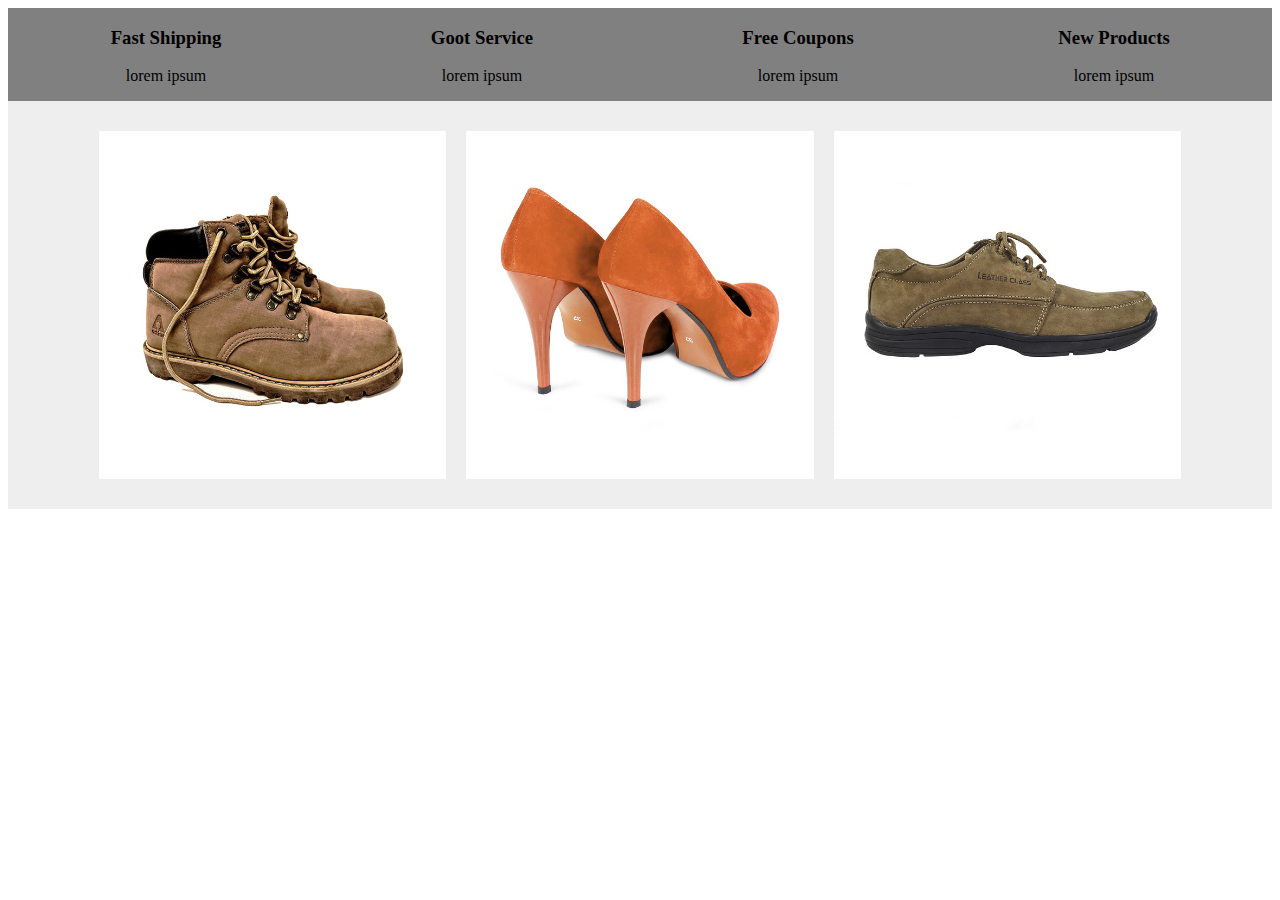
<file: flexible/index.html>
<!DOCTYPE html>
<html lang="en">
<head>
    <meta charset="UTF-8">
    <meta http-equiv="X-UA-Compatible" content="IE=edge">
    <meta name="viewport" content="width=device-width, initial-scale=1.0">
    <title>반응형 레이아웃</title>
    <link rel="stylesheet" href="main.css">
</head>
<body>
    <div class="container">
        <div>
            <h3>Fast Shipping</h3>
            <p>lorem ipsum</p>
        </div>
        <div>
            <h3>Goot Service</h3>
            <p>lorem ipsum</p>
        </div>
        <div>
            <h3>Free Coupons</h3>
            <p>lorem ipsum</p>
        </div>
        <div>
            <h3>New Products</h3>
            <p>lorem ipsum</p>
        </div>
    </div>

    <div class="shop-bg">
        <div class="shop-container">
            <div class="shop-item">
                <div class="" style="position: relative;">
                    <div class="overlay-wrap">
                        <div class="overlay">
                            <div class="content">
                                <span style="font-size: 48px;">$60</span>
                                <span style="font-size: 20px;">인기상품</span>
                            </div>
                        </div>
                    </div>
                    <img src="../images/product1-1.jpg" alt="">
                </div>
            </div>
            <div class="shop-item">
                <div style="position: relative;">
                    <div class="overlay-wrap">
                        <div class="overlay">
                            <div class="content">
                                <span style="font-size: 48px;">$25</span>
                                <span style="font-size: 20px;">인기상품</span>
                            </div>
                        </div>
                    </div>
                    <img src="../images/product2.jpg" alt="">
                </div>
            </div>
            <div class="shop-item">
                <div style="position: relative;">
                    <div class="overlay-wrap">
                        <div class="overlay">
                            <div class="content">
                                <span style="font-size: 48px;">$48</span>
                                <span style="font-size: 20px;">인기상품</span>
                            </div>
                        </div>
                    </div>
                    <img src="../images/product3.jpg" alt="">
                </div>
            </div>
        </div>
    </div>
</body>
</html>
</file>
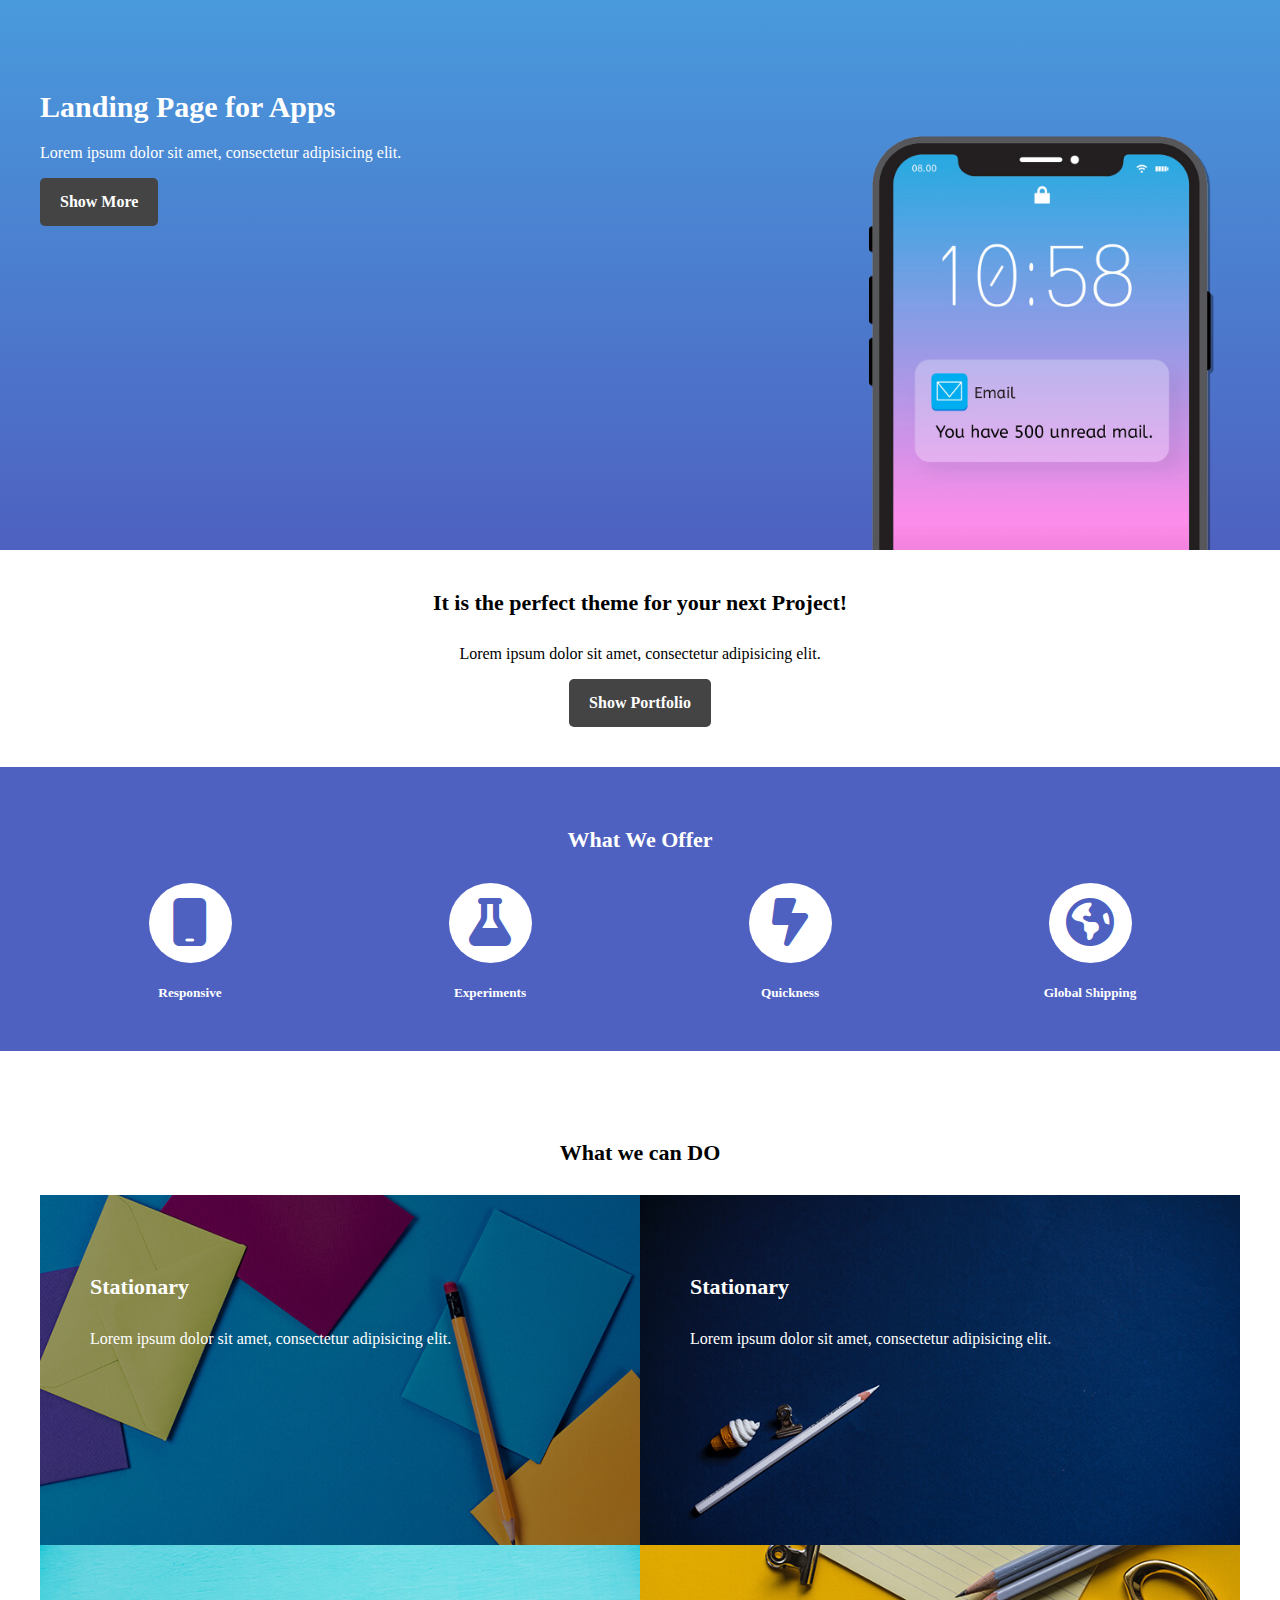
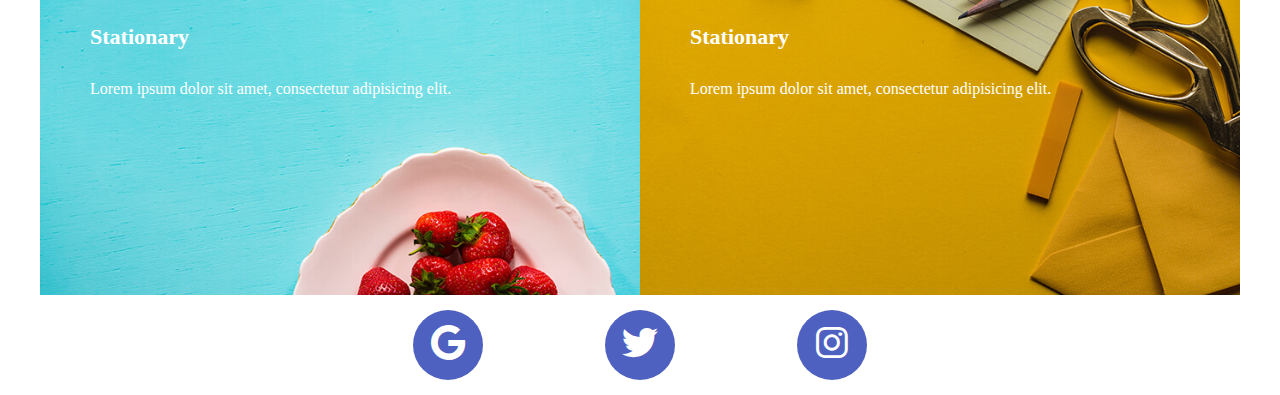
<file: portfolio-correct/index.html>
<!DOCTYPE html>
<html lang="en">
<head>
  <meta charset="UTF-8">
  <meta http-equiv="X-UA-Compatible" content="IE=edge">
  <meta name="viewport" content="width=device-width, initial-scale=1.0">
  <title>Document</title>
  <link rel="stylesheet" href="main.css">
  <link rel="stylesheet" href="https://cdnjs.cloudflare.com/ajax/libs/font-awesome/6.4.0/css/all.min.css">
</head>
<body>
  <div class="main-background">
    <div class="main-container">
      <div class="main-text">
        <h1>Landing Page for Apps</h1>
        <p>Lorem ipsum dolor sit amet, consectetur adipisicing elit.</p>
        <button class="btn btn-black">Show More</button>
      </div>
      <img src="../images/iphone.png" class="main-iphone">
    </div>
  </div>
  <div class="sub-text">
    <h4>It is the perfect theme for your next Project!</h4>
    <p>Lorem ipsum dolor sit amet, consectetur adipisicing elit.</p>
    <button class="btn btn-black">Show Portfolio</button>
  </div>
  <div class="service">
    <div class="main-container">
      <h4 style="margin-top: 0;">What We Offer</h4>
      <div class="service-items">
        <div>
          <i class="fa fa-mobile fa-3x service-icon"></i>
          <h5>Responsive</h5>
        </div>
        <div>
          <i class="fa fa-flask fa-3x service-icon"></i>
          <h5>Experiments</h5>
        </div>
        <div>
          <i class="fa-solid fa-bolt-lightning fa-3x service-icon"></i>
          <h5>Quickness</h5>
        </div>
        <div>
          <i class="fa-solid fa-earth-americas fa-3x service-icon"></i>
          <h5>Global Shipping</h5>
        </div>
      </div>
    </div>
  </div>
  <div class="portfolio">
    <h4>What we can DO</h4>
    <div class="portfolio-container">
      <div class="portfolio-item1">
        <div class="white-box"></div>
        <div class="portfolio-text">
        <h4>Stationary</h4>
        <p>Lorem ipsum dolor sit amet, consectetur adipisicing elit.</p>
        </div>
      </div>
      <div class="portfolio-item2">
        <div class="white-box"></div>
        <div class="portfolio-text">
        <h4>Stationary</h4>
        <p>Lorem ipsum dolor sit amet, consectetur adipisicing elit.</p>
        </div>
      </div>
      <div class="portfolio-item3">
        <div class="white-box"></div>
        <div class="portfolio-text">
        <h4>Stationary</h4>
        <p>Lorem ipsum dolor sit amet, consectetur adipisicing elit.</p>
        </div>
      </div>
      <div class="portfolio-item4">
        <div class="white-box"></div>
        <div class="portfolio-text">
        <h4>Stationary</h4>
        <p>Lorem ipsum dolor sit amet, consectetur adipisicing elit.</p>
        </div>
      </div>
    </div>
  </div>
  <div class="footer">
    <div class="social-icons">
      <div>
        <i class="fa-brands fa-google footer-icon"></i>
      </div>
      <div>
        <i class="fa-brands fa-twitter footer-icon"></i>
      </div>
      <div>
        <i class="fa-brands fa-instagram footer-icon"></i>
      </div>
    </div>
  </div>
</body>
</html>
</file>
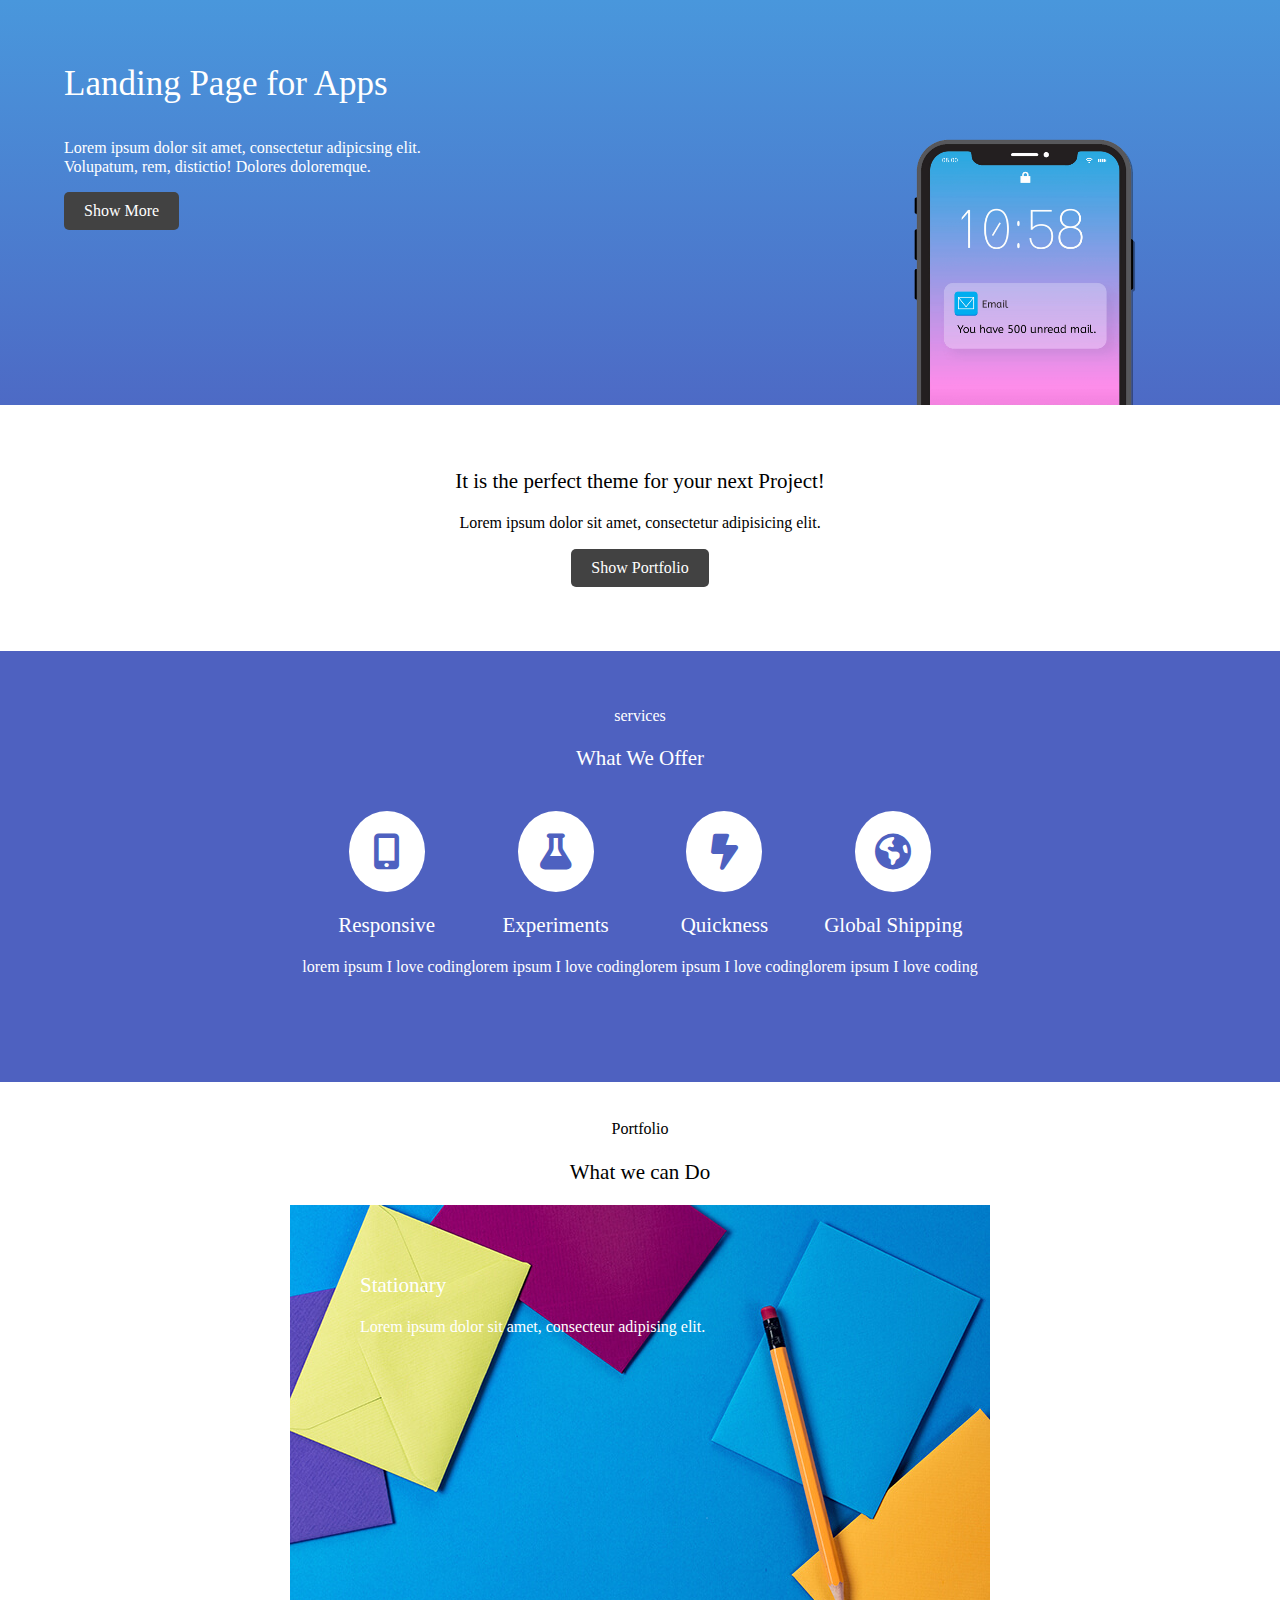
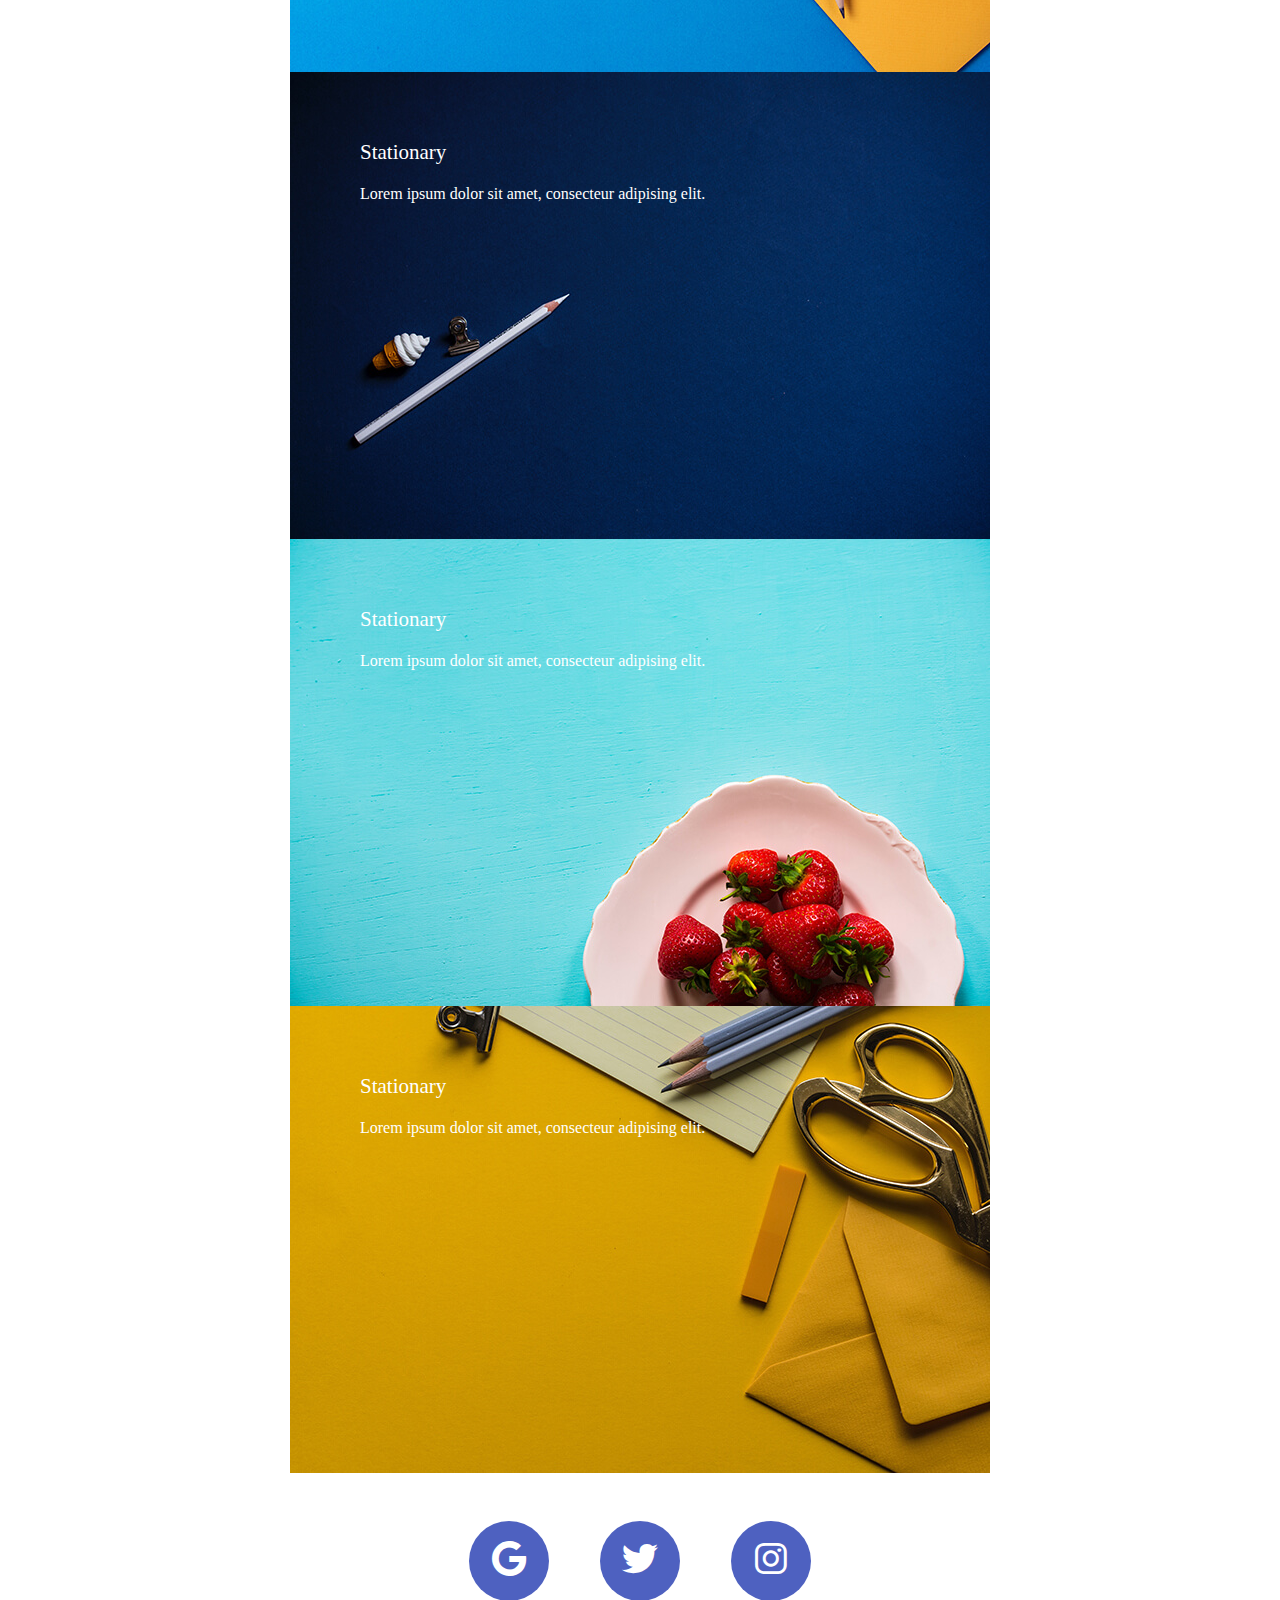
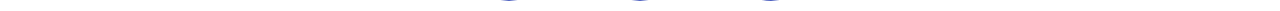
<file: portfolio/index.html>
<!DOCTYPE html>
<html lang="en">
<head>
  <meta charset="UTF-8">
  <meta http-equiv="X-UA-Compatible" content="IE=edge">
  <meta name="viewport" content="width=device-width, initial-scale=1.0">
  <title>Portfolio</title>
  <link rel="stylesheet" href="main.css">
  <link rel="stylesheet" href="normalize.css">
  <link rel="stylesheet" href="https://cdnjs.cloudflare.com/ajax/libs/font-awesome/6.4.0/css/all.min.css">
</head>
<body>
  <div class="container">
    <div class="content1">
      <div>
        <div class="text-area">
          <p class="header-text">Landing Page for Apps</p>
          <p>
            Lorem ipsum dolor sit amet, consectetur adipicsing elit.
            <br>
            Volupatum, rem, distictio! Dolores doloremque.
          </p>
          <button class="btn">Show More</button>
        </div>
      </div>
      <div class="image-area">
        <div>
          <img src="../images/iphone.png" alt="">
        </div>
      </div>
    </div>
    <div class="content2">
      <p class="middle-text">It is the perfect theme for your next Project!</p>
      <p>Lorem ipsum dolor sit amet, consectetur adipisicing elit.</p>
      <button class="btn">Show Portfolio</button>
    </div>
    <div class="content3">
      <p>services</p>
      <p class="middle-text">What We Offer</p>
      <div class="icons">
        <div>
          <div>
            <i class="fa-solid fa-mobile-screen-button"></i>
          </div>
          <p class="middle-text">Responsive</p>
          <p>lorem ipsum I love coding</p>
        </div>
        <div>
          <div>
            <i class="fa-solid fa-flask"></i>
          </div>
          <p class="middle-text">Experiments</p>
          <p>lorem ipsum I love coding</p>
        </div>
        <div>
          <div>
            <i class="fa-solid fa-bolt-lightning"></i>
          </div>
          <p class="middle-text">Quickness</p>
          <p>lorem ipsum I love coding</p>
        </div>
        <div>
          <div>
            <i class="fa-solid fa-earth-americas"></i>
          </div>
          <p class="middle-text">Global Shipping</p>
          <p>lorem ipsum I love coding</p>
        </div>
      </div>
    </div>
    <div class="content4">
      <p>Portfolio</p>
      <p class="middle-text">What we can Do</p>
      <div class="picture">
        <div>
          <div class="images">
            <img src="../images/portfolio-1.jpg" alt="">
          </div>
          <div class="img-text">
            <p class="middle-text">Stationary</p>
            <p>Lorem ipsum dolor sit amet, consecteur adipising elit.</p>
          </div>
        </div>
        <div>
          <div class="images">
            <img src="../images/portfolio-2.jpg" alt="">
          </div>
          <div class="img-text">
            <p class="middle-text">Stationary</p>
            <p>Lorem ipsum dolor sit amet, consecteur adipising elit.</p>
          </div>
        </div>
        <div>
          <div class="images">
            <img src="../images/portfolio-3.jpg" alt="">
        </div>
          <div class="img-text">
            <p class="middle-text">Stationary</p>
            <p>Lorem ipsum dolor sit amet, consecteur adipising elit.</p>
          </div>
        </div>
        <div>
          <div class="images">
            <img src="../images/portfolio-4.jpg" alt="">
          </div>
          <div class="img-text">
            <p class="middle-text">Stationary</p>
            <p>Lorem ipsum dolor sit amet, consecteur adipising elit.</p>
          </div>
        </div>
      </div>
    </div>
    <div class="footer">
      <div class="social-icons">
        <div>
          <i class="fa-brands fa-google"></i>
        </div>
        <div>
          <i class="fa-brands fa-twitter"></i>
        </div>
        <div>
          <i class="fa-brands fa-instagram"></i>
        </div>
      </div>
    </div>
  </div>
</body>
</html>
</file>
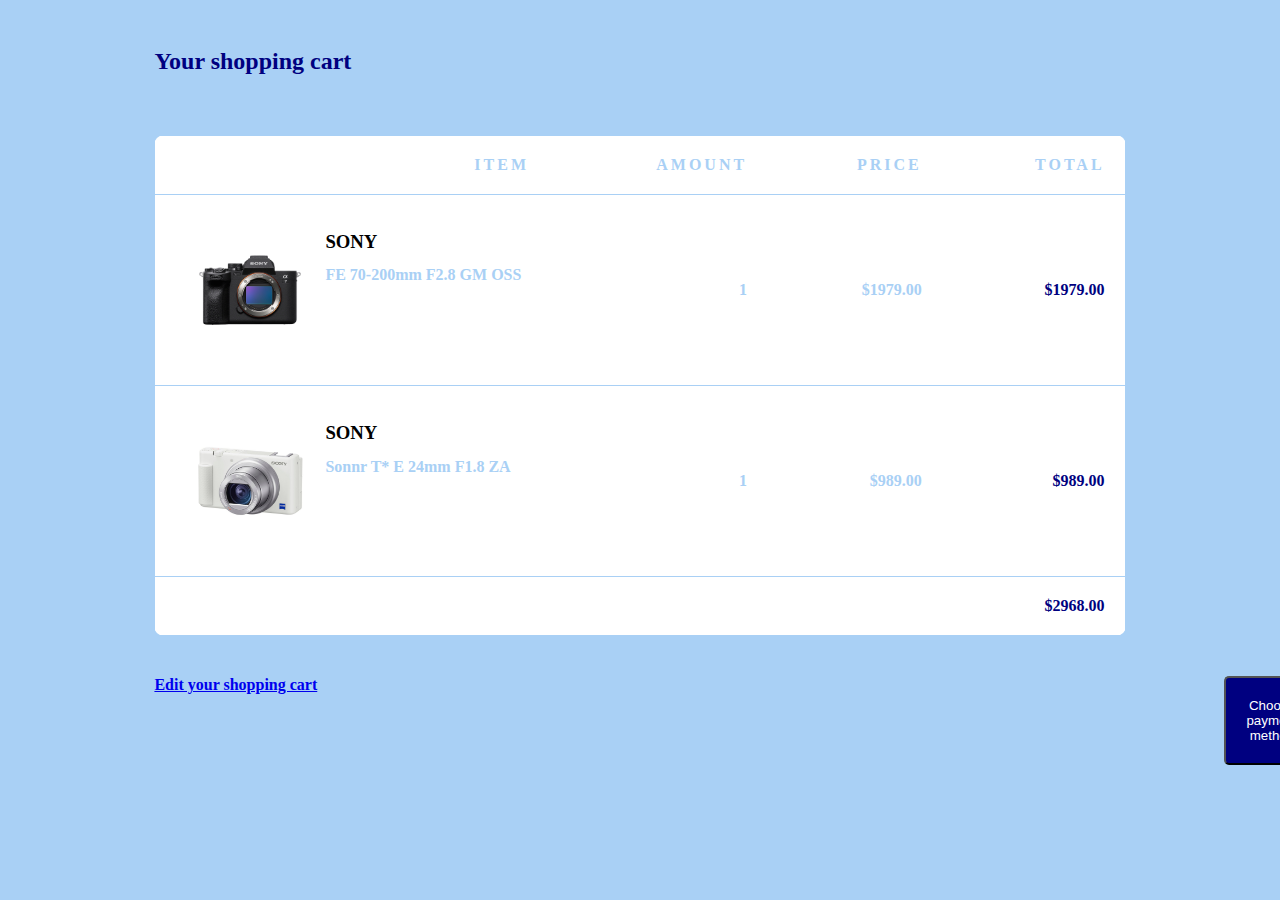
<file: cart/cart.html>
<!DOCTYPE html>
<html lang="en">
<head>
    <meta charset="UTF-8">
    <meta http-equiv="X-UA-Compatible" content="IE=edge">
    <meta name="viewport" content="width=device-width, initial-scale=1.0">
    <title>Document</title>
    <link rel="stylesheet" href="cart.css">
</head>
<body>
    <div class="container">
        <div class="header middle">
            <h2>Your shopping cart</h2>
        </div>
        <div class="content middle">
            <table>
                <thead>
                    <tr class="gray-font" style="letter-spacing: 3px;">
                        <th>ITEM</th>
                        <th>AMOUNT</th>
                        <th>PRICE</th>
                        <th>TOTAL</th>
                    </tr>
                </thead>
                <tbody>
                    <tr>
                        <td class="item">
                            <img src="../blackcam.png" alt="">
                            <div class="fcontent">
                                <h3>SONY</h3>
                                <p class="gray-font" style="text-align: left;">FE 70-200mm F2.8 GM OSS</p>
                            </div>
                        </td>
                        <td class="gray-font">1</td>
                        <td class="gray-font">$1979.00</td>
                        <td class="navy-font"><b>$1979.00</b></td>
                    </tr>
                    <tr>
                        <td class="item">
                            <img src="../whitecam.jpg" alt="">
                            <div class="fcontent" style="vertical-align: middle;">
                                <h3>SONY</h3>
                                <span class="gray-font" style="text-align: left;">Sonnr T* E 24mm F1.8 ZA</span>
                            </div>
                        </td>
                        <td class="gray-font">1</td>
                        <td class="gray-font">$989.00</td>
                        <td class="navy-font"><b>$989.00</b></td>
                    </tr>
                    <tr class="total-price">
                        <td colspan="4" class="navy-font"><b>$2968.00</b></td>
                    </tr>
                </tbody>
            </table>
        </div>
        <div class="footer middle">
            <a href="#">Edit your shopping cart</a>
            <button type="button" style="padding: 20px; background-color: navy; color: white; border-radius: 5px; position: absolute; left: 1090px;">Choose payment method</button>
        </div>
    </div>
</body>
</html>
</file>
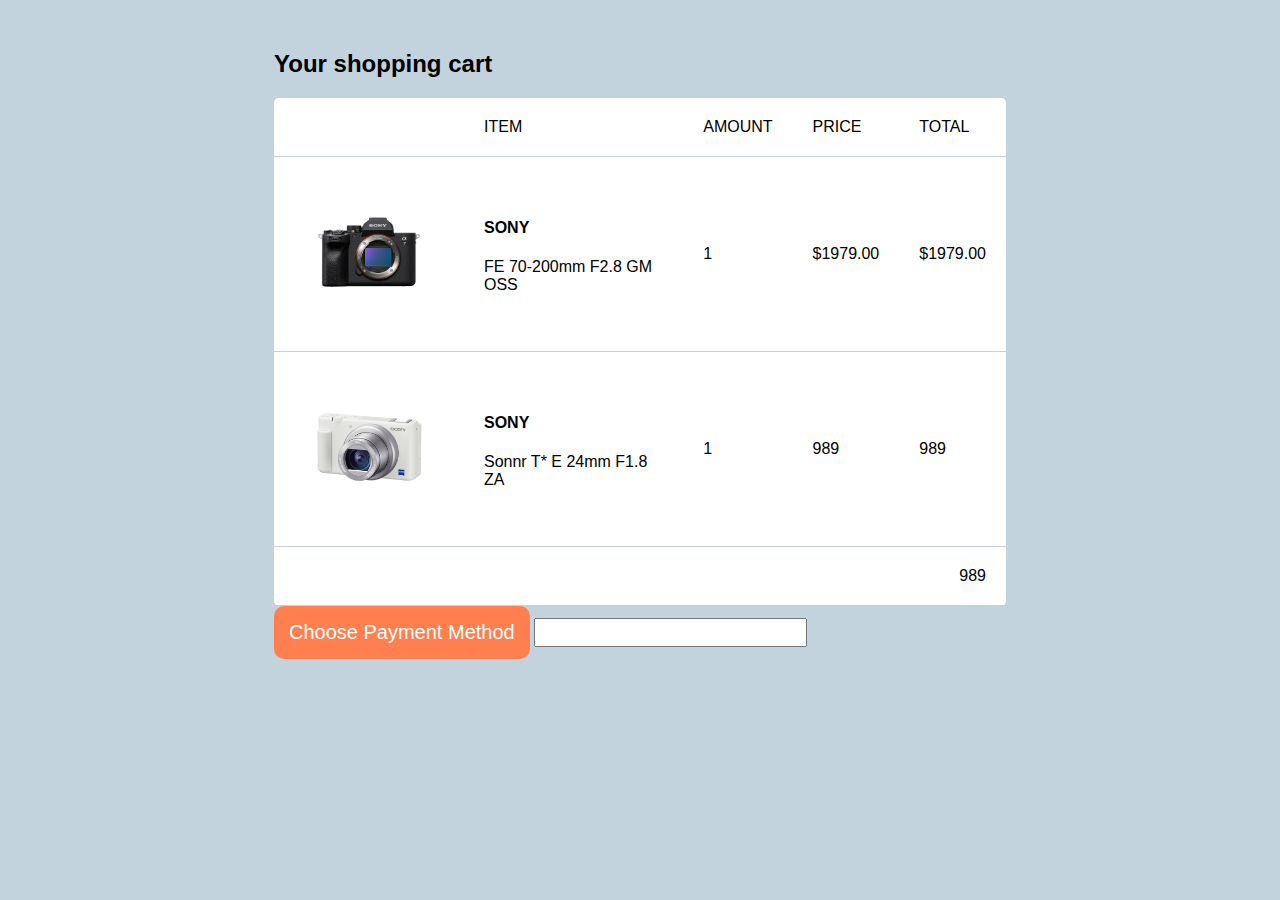
<file: newcart/cart.html>
<!DOCTYPE html>
<html lang="en">
<head>
    <meta charset="UTF-8">
    <meta http-equiv="X-UA-Compatible" content="IE=edge">
    <meta name="viewport" content="width=device-width, initial-scale=1.0">
    <title>Document</title>
    <link rel="stylesheet" href="cart.css">
</head>
<body>
    <div class="container">
        <div class="container-inner">
            <h2 class="header">Your shopping cart</h2>
            <table>
                <thead>
                    <tr>
                        <td></td>
                        <td>ITEM</td>
                        <td>AMOUNT</td>
                        <td>PRICE</td>
                        <td>TOTAL</td>
                    </tr>
                </thead>
                <tbody>
                    <tr>
                        <td><img src="/blackcam.png" alt=""></td>
                        <td>
                            <h4>SONY</h4>
                            <p>FE 70-200mm F2.8 GM OSS</p>
                        </td>
                        <td>1</td>
                        <td>$1979.00</td>
                        <td>$1979.00</td>
                    </tr>
                    <tr>
                        <td><img src="/whitecam.jpg" alt=""></td>
                        <td>
                            <h4>SONY</h4>
                            <p>Sonnr T* E 24mm F1.8 ZA</p>
                        </td>
                        <td>1</td>
                        <td>989</td>
                        <td>989</td>
                    </tr>
                    <tr>
                        <td colspan="5" style="text-align: right;">
                            989
                        </td>
                    </tr>
                </tbody>
            </table>

            <button type="button" class="btn">Choose Payment Method</button>
            <input type="text" class="input-test">
        </div>
    </div> 
</body>
</html>
</file>
<file: flexible/main.css>
.container {
    background-color: gray;
    display: flex;
    justify-content: space-evenly;
    text-align: center;
}

.container div {
    width: 50%;
}

.shop-bg {
    background-color: #eee;
    padding: 20px;
}

.shop-container {
    display: flex;
    width: 90%;
    margin: auto;
}

.shop-item {
    width: 33%;
    padding: 10px;
}

.shop-item img {
    width: 100%;
    display: block;
}

.overlay-wrap {
    position: absolute;
    width: 100%;
    height: 100%;
    overflow: hidden;
}

.overlay-wrap:hover .overlay {
    margin-top: 50%;
}

.overlay {
    background-color: rgba(0, 0, 0, 0.5);
    width: 100%;
    height: 100%;
    transition: all 1s;
    margin-top: 100%;
    color: white;
}

.content {
    padding: 40px;
}

.overlay span {
    display: block;
}

@media screen and (max-width: 996px) {
    .container {
        flex-wrap: wrap;
    }
}

@media screen and (max-width: 768px) {
    .container {
        flex-direction: column;
        align-items: center;
    }
}
</file>
<file: portfolio-correct/main.css>
body {
  margin: 0;
}
div {
  box-sizing: border-box;
}
h1 {
  font-size: 30px;
}
h4 {
  font-size: 22px;
}

.main-background {
  background-image: linear-gradient(to bottom, #499add, #4e61c0);
  height: 550px;
  padding: 20px;
  color: white;
}
.main-container {
  max-width: 1200px;
  margin: auto;
} 
.main-text {
  float: left;
  margin-top: 50px;
}
.main-iphone {
  width: 400px;
  float: right;
  margin-top: 95px;
}

.btn {
  padding: 15px 20px;
  font-size: 16px;
  font-family: 'nanumsquare';
  font-weight: 600;
  border: none;
  border-radius: 5px;
  cursor: pointer;
}
.btn-black {
  background: #444;
  color: white;
}
.btn-black:hover {
  background-color: aquamarine;
}
.btn-black:active {
  background-color: bisque;
}

/*큰 레이아웃*/
.service {
  background-color: #4e61c0;
  width: 100%;
  color: white;
  text-align: center;
  padding: 60px 30px 50px 30px;
}
.service-items {
  display: flex;
}
.service-items div {
  width: 25%;
}

/*나머지 쓸데없는 디자인들*/
.service h5 {
  margin-bottom: 0px;
}
.service-icon {
  background: white;
  color: #4e61c0;
  width: 83px;
  height: 80px;
  border-radius: 50%;
  box-sizing: border-box;
  padding: 15px;
}

.sub-text {
  text-align: center;
  margin: 40px;
}

.portfolio {
  padding-top: 60px;
  padding-bottom: 60px;
  text-align: center;
}
.portfolio-item1 {
  position: relative;
  float: left;
  width: 50%;
  height: 350px;
  background-image: linear-gradient(rgba(0,0,0,0.4),rgba(0,0,0,0.4)), url(../images/portfolio-1.jpg);
  background-size: cover;
}
.portfolio-item2 {
  position: relative;
  float: left;
  width: 50%;
  height: 350px;
  background-image: url(../images/portfolio-2.jpg);
  background-size: cover;
}
.portfolio-item3 {
  position: relative;
  float: left;
  width: 50%;
  height: 350px;
  background-image: url(../images/portfolio-3.jpg);
  background-size: cover;
}
.portfolio-item4 {
  position: relative;
  float: left;
  width: 50%;
  height: 350px;
  background-image: url(../images/portfolio-4.jpg);
  background-size: cover;
}

.portfolio-container {
  text-align: left;
  max-width: 1200px;
  margin: auto;
}
.portfolio-text {
  color: white;
  padding: 50px;
  width: 100%;
} 

.white-box {
  position: absolute;
  width: 100%;
  height: 100%;
  z-index : 2;
  border : 0px solid white;
}

.white-box:hover {
  border : 30px solid white;
  transition: all 1s;
}

.footer {
  clear: both;
  text-align: center;
  width: 100%;
  height: 100px;
  align-items: center;
}

.social-icons {
  display: flex;
  justify-content: center;
  align-items: center;
  height: 100%;
}

.social-icons>div {
  width: 15%;
  font-size: 36px;
}

.footer-icon {
  background: #4e61c0;
  color: white;
  width: 70px;
  height: 70px;
  border-radius: 50%;
  box-sizing: border-box;
  padding: 15px;
}

@media screen and (max-width : 992px) {
  .main-iphone {
    position: absolute;
    width: 260px;
    display: block;
    float: none;
    margin-top: 42px;
    margin: auto;
    left: 0px;
    right: 0px;    
    bottom: 0px;
  }
  .main-text {
    float: none;
    margin-top: 50px;
    text-align: center;
  }
  .main-background {
    position: relative;
  }
  .service-items {
    display: flex;
    flex-direction: column;
  }
  .service-items div {
    width: 100%;
  }
  .portfolio-item1, .portfolio-item2, .portfolio-item3, .portfolio-item4 {
    float: none;
    width: 100%
  }
}
</file>
<file: portfolio/main.css>
body {
  margin: 0;
  padding: 0;
}

.content1 {
  position: relative;
  background: linear-gradient(#4997dc, #4d6ac5);
  display: flex;
  color: white;
  height: 45vh;
}

.content1>div {
  width: 50%;
}

.image-area {
  position: absolute;
  bottom: 0px;
  right: -20%;
}

.image-area > div {
  width: 40%;
}

img {
  width: 100%;
  display: block;
}

.btn {
  color: white;
  background-color: #424242;
  border-radius: 5px;
  border: none;
  padding: 10px 20px 10px 20px;
}

.text-area {
  width: 100%;
  margin: 10%;
}

.header-text {
  font-size: 35px;
}

.content2 {
  margin: 5%;
  text-align: center;
}

.middle-text {
  font-size: 21px;
}

.content3 {
  margin: auto;
  text-align: center;
  background-color: #4e61c0;
  color: white;
  padding-top: 40px;
  padding-bottom: 150px;
}

.content3>div {
  display: flex;
  justify-content: center;
  padding: 20px;
}

.icons i {
  position: absolute;
  color: #4e61c0;
  margin: auto;
  left: 0;
  right: 0;
}

.icons>div>div {
  display: flex;
  align-items: center;
  position: relative;
  width: 45%;
  height: 80%;
  font-size: 36px;
  background-color: white;
  border-radius: 50%;
  margin: auto;
}

.content4 {
  margin: 3%;
}

.content4>p {
  text-align: center;
}

.picture>img {
  width: 40vw;
}

.picture {
  display: flex;
  flex-wrap: wrap;
  justify-content: center;
}

.picture>div {
  position: relative;
  z-index: 0;
}

.picture>div .img-text {
  position: absolute;
  z-index: 1;
  top: 10%;
	left: 10%;
  color: white;
}

.social-icons {
  display: flex;
  font-size: 48px;
  justify-content: center;
  height: 100px;
  align-items: center;
}

.social-icons>div {
  position: relative;
  width: 80px;
  height: 55px;
  font-size: 36px;
  background-color: #4e61c0;
  border-radius: 50%;
  text-align: center;
  align-items: center;
  margin: 2%;
  padding-top: 20px;
  padding-bottom: 5px;
}

.social-icons i {
  position: absolute;
  color: white;
  margin: auto;
  left: 0;
  right: 0;
}
</file>
<file: cart/cart.css>
body {
    background-color: #A9D0F5;
}

.middle {
    margin: auto;
    padding: 20px;
}

.container {
    position: relative;
    width: 80%;
    margin: auto;
    left: 0;
    right: 0;
    font-weight: bold;
}

tr {
    border: 1px solid #A9D0F5;
}

th, td {
    padding: 20px;
}

table {
    border-collapse: collapse;
    width: 100%;
    background-color: white;
    border-radius: 10px;
}

.header {
    color : navy;
}

img {
    width: 150px;
    float: left;
}

.item h3, p {
    line-height: 15px;
}

.gray-font {
    color: #A9D0F5;
    text-align: right;
}

.navy-font {
    text-align: right;
    color: navy;
}

.total-price {
    text-align: right;
}

/* .fcontent > * {
    display: table-cell;
    vertical-align: middle;
} */
</file>
<file: newcart/cart.css>
/* @font-face {
    font-family: '1212121212';
    src: ;
} */
/* 폰트를 만들어서 사용할때 font-face를 사용 */

.container {
    margin: auto;
    padding: 30px;
}

.container-inner {
    width: 60%;
    margin: auto;
}

body {
    background-color: #c2d3de;
    margin: 0px;
    font-family: 'gulim', 'dotum', 'arial';
}

td {
    padding: 20px;
    border-bottom: 1px solid #c2d3de;
}

table img {
    width: 150px;
}

table {
    background-color: white;
    border-radius: 5px;
    border-collapse: collapse;
}

.btn {
    padding: 15px;
    font-size: 20px;
    border: none;
    border-radius: 10px;
    background-color: coral;
    color: white;
    cursor: pointer;
}

.btn:hover {
    background-color: blueviolet;
}

.input-test {
    font-size: 20px;
}

.input-test:focus {
    border: 2px solid red;
    background-color: red;
}
</file>
